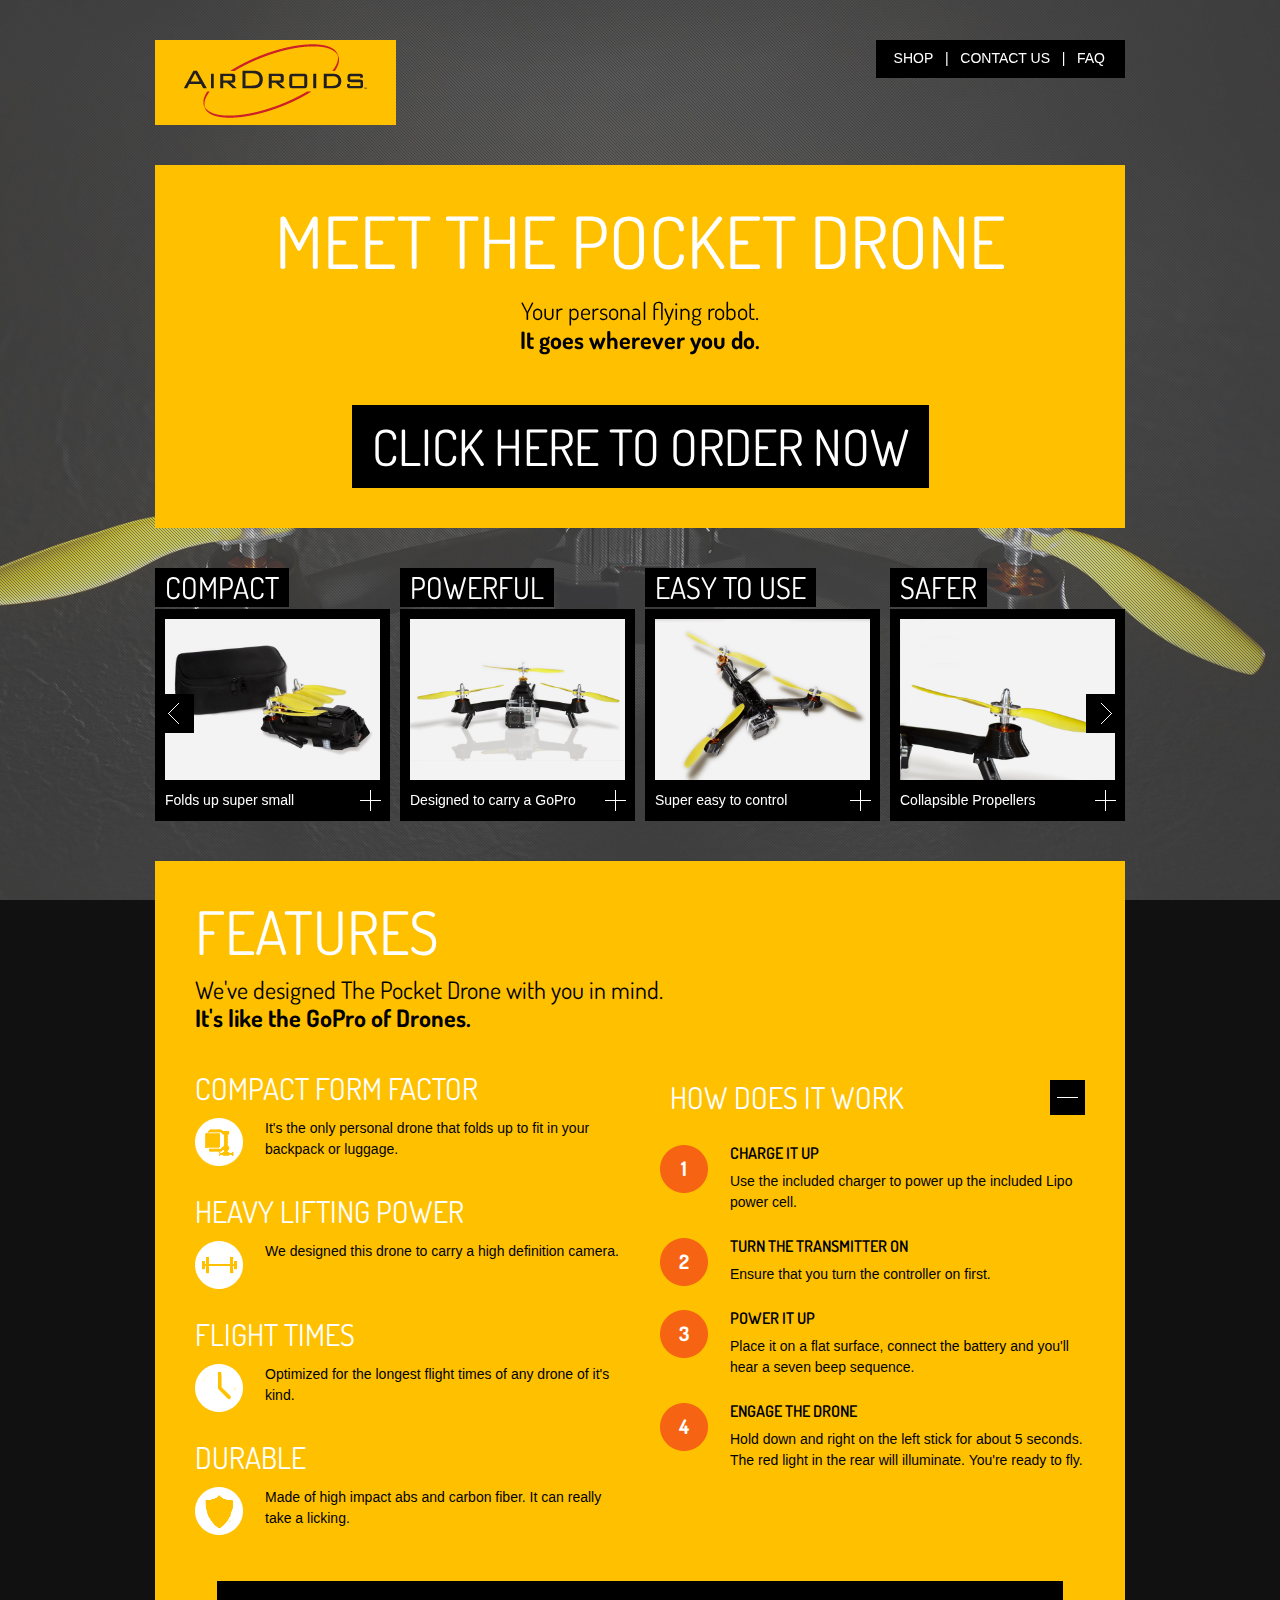
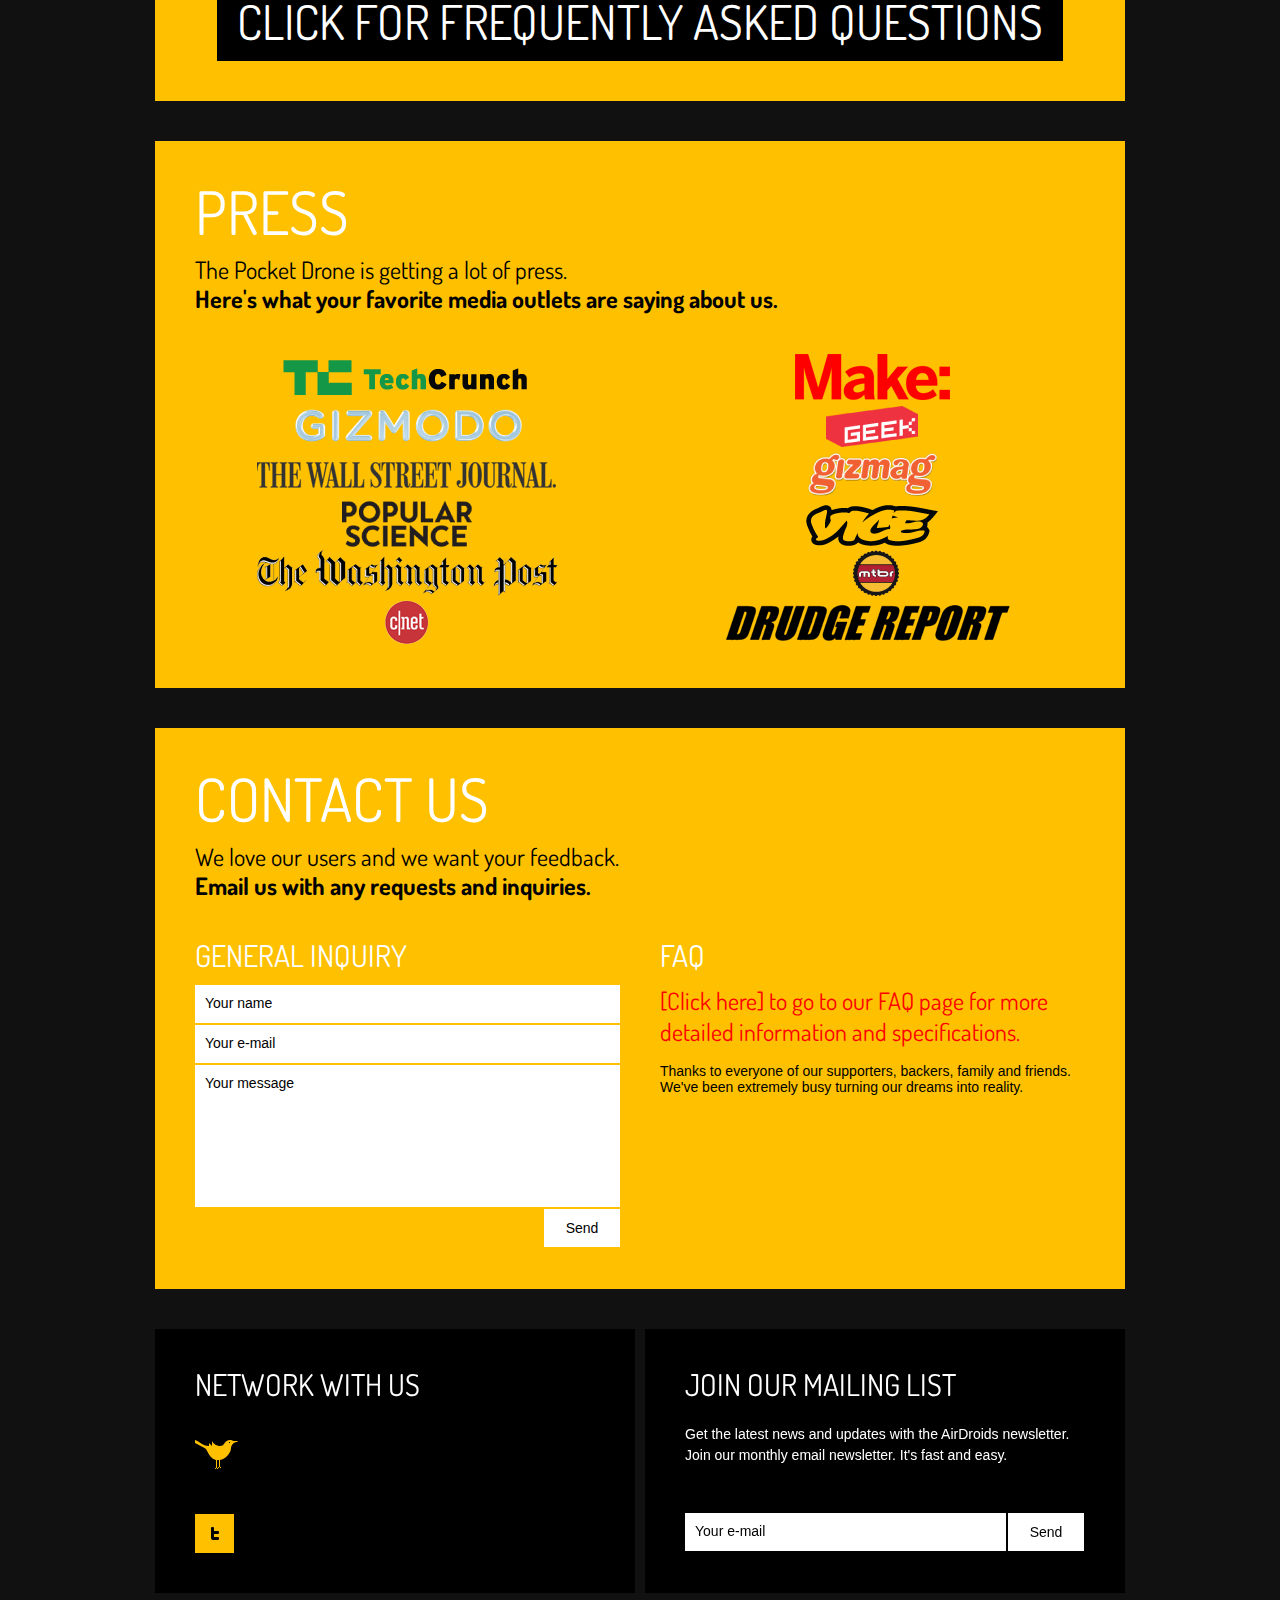
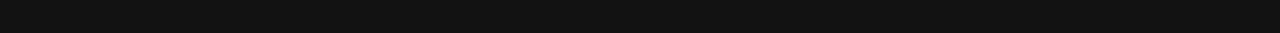
<file: index.html>
<!DOCTYPE html PUBLIC "-//W3C//DTD XHTML 1.1//EN" "http://www.w3.org/TR/xhtml11/DTD/xhtml11.dtd">

<html xmlns="http://www.w3.org/1999/xhtml" xml:lang="en">

	<head>

		<title>AirDroids | Home</title>
		<meta name="description" content="Makers of the world's smallest heavy lift microcopter. Powerful enough to lift a goPro but folds up smaller that a 7in tablet.">
		<meta name="keywords" content="quadcoper, drone, tricopter, the pocket drone, airdroids, thepocketdrone, kickstarter, aerial video">
		<meta name="robots" content="index, follow">
		<meta name="copyright" content="AirDroids, Inc 2014">
		<meta name="language" content="EN">
		<meta http-equiv="content-type" content="text/html; charset=utf-8"/>
		<meta name="viewport" content="width=device-width, initial-scale=1, maximum-scale=1"/>

		<link rel="stylesheet" type="text/css" href="style/jquery.qtip.css"/>
		<link rel="stylesheet" type="text/css" href="style/jquery-ui/jquery-ui.css"/>
		<link rel="stylesheet" type="text/css" href="style/supersized/supersized.css"/>
		<link rel="stylesheet" type="text/css" href="style/fancybox/jquery.fancybox.css"/>
		<link rel="stylesheet" type="text/css" href="style/fancybox/helpers/jquery.fancybox-buttons.css"/>

		<link rel="stylesheet" type="text/css" href="style/base.css"/>
		<link rel="stylesheet" type="text/css" media="screen and (max-width:969px)" href="style/responsive/width-0-969.css"/>
		<link rel="stylesheet" type="text/css" media="screen and (max-width:767px)" href="style/responsive/width-0-767.css"/>
		<link rel="stylesheet" type="text/css" media="screen and (min-width:480px) and (max-width:969px)" href="style/responsive/width-480-969.css"/>
		<link rel="stylesheet" type="text/css" media="screen and (min-width:768px) and (max-width:969px)" href="style/responsive/width-768-969.css"/>
		<link rel="stylesheet" type="text/css" media="screen and (min-width:480px) and (max-width:767px)" href="style/responsive/width-480-767.css"/>
		<link rel="stylesheet" type="text/css" media="screen and (max-width:479px)" href="style/responsive/width-0-479.css"/>

		<link rel="stylesheet" type="text/css" href="https://fonts.googleapis.com/css?family=Voces"/>
		<link rel="stylesheet" type="text/css" href="https://fonts.googleapis.com/css?family=Dosis:400,300,200,500,600,700,800" />

		<script type="text/javascript" src="script/jquery.min.js"></script>

	</head>

	<body>

		<div class="main main-body">

			<!-- Header -->
			<div class="header clear-fix">

				<div class="layout-50p clear-fix">

					<!-- Logo -->
					<div class="layout-50p-left clear-fix">
						<a href="#" class="header-logo"><img src="image/airdroids_logo.png" /></a>
					</div>
					<!-- /Logo -->

					<div class="layout-50p-right">

						<div class="header-phone">
							<a href="http://shop.airdroids.com/" target="new">&nbsp;&nbsp;Shop&nbsp;&nbsp;</a> | <a href="#contact">&nbsp;&nbsp;Contact Us&nbsp;&nbsp;</a> | <a href="faq.html">&nbsp;&nbsp;FAQ</a>
						</div>

					</div>

				</div>

			</div>
			<!-- /Header -->

			<!-- Content -->
			<div class="content clear-fix">

				<ul class="no-list clear-fix section-list">


					<!-- Main -->
					<li class="text-center clear-fix">

						<h1 class="margin-bottom-0">Meet the pocket Drone</h1>
						<!--h1>Simple With Nostalgia</h1 -->

						<p class="subtitle-paragraph margin-top-20 margin-bottom-50 clear-fix">
							Your personal flying robot.
							<span class="bold">It goes wherever you do.</span>
						</p>

						<!--a href="#" class="button-black clear-fix">
							<span class="click-here"></span>
							Take The Tour
						</a -->
						<!-- a href="http://www.kickstarter.com/projects/749707768/the-pocket-drone-your-personal-flying-robot" class="button-black">We Kicked Ass on Kickstarter</a -->
						<a href="http://shop.airdroids.com" class="button-black" target="new">Click Here To Order Now</a>

					</li>
					<!-- /Main -->


					<!-- Gallery -->
					<li class="padding-0 no-background position-relative">

						<div class="main overflow-hidden">

							<!-- Image list -->
							<ul class="no-list image-list image-list-carousel">

								<!-- Image -->
								<li>
									<h3>Compact</h3>
									<div>
										<a href="image/_sample/img1.jpg" class="preloader overlay-image fancybox-image" rel="gallery-1">
											<img src="image/_sample/img1.jpg" alt="" />
											<span></span>
										</a>
										<p>Folds up super small</p>
										<div class="fancybox-subtitle">Goes anywhere you want to go. Fits in your backpack, luggage with room to spare.</div>
									</div>
								</li>
								<!-- /Image -->

								<!-- Image -->
								<li>
									<h3>Powerful</h3>
									<div>
										<a href="image/_sample/img6.jpg" class="preloader overlay-image fancybox-image" rel="gallery-1">
											<img src="image/_sample/img6.jpg" alt="" />
											<span></span>
										</a>
										<p>Designed to carry a GoPro</p>
										<div class="fancybox-subtitle">Able to carry a HD action camera high into the air. Or any payload up to 1/2 pound.</div>
									</div>
								</li>
								<!-- /Image -->

								<!-- Image -->
								<li>
									<h3>Easy to Use</h3>
									<div>
										<a href="image/_sample/img4.jpg" class="preloader overlay-image fancybox-image" rel="gallery-1">
											<img src="image/_sample/img4.jpg" alt="" />
											<span></span>
										</a>
										<p>Super easy to control</p>
										<div class="fancybox-subtitle">Control from a standard RC controller or from an Android tablet.</div>
									</div>
								</li>
								<!-- /Image -->

								<!-- Image -->
								<li>
									<h3>Safer</h3>
									<div>
										<a href="image/_sample/img3.jpg" class="preloader overlay-image fancybox-image" rel="gallery-1">
											<img src="image/_sample/img3.jpg" alt="" />
											<span></span>
										</a>
										<p>Collapsible Propellers</p>
										<div class="fancybox-subtitle">Exclusive propeller design collpases to minimize damage and injury from a prop strike.</div>
									</div>
								</li>
								<!-- /Image -->

								<!-- Image -->
								<li>
									<h3>Autopilot</h3>
									<div>
										<a href="image/_sample/img7.jpg" class="preloader overlay-image fancybox-image" rel="gallery-1">
											<img src="image/_sample/img7.jpg" alt="" />
											<span></span>
										</a>
										<p>Program your flights</p>
										<div class="fancybox-subtitle">Integrated GPS waypoint autopilot, flight planning with Google Maps, and Follow Me mode.</div>
									</div>
								</li>
								<!-- /Image -->

								<!-- Video -->
								<li>
									<h3>Watch it Go!</h3>
									<div>
										<a href="http://youtu.be/0iyz8eTp2u0" class="preloader overlay-video fancybox-video-vimeo">
											<img src="image/_sample/img10.jpg" alt="" />
											<span></span>
										</a>
										<p>Check out the action</p>
										<div class="fancybox-subtitle">See how much we've put into designing the ultimate heavy-lift micrcopter.</div>
									</div>
								</li>
								<!-- /Video -->

							</ul>
							<!-- /Image list -->

							<!-- Navigation -->
							<a href="#" class="image-list-carousel-navigation-prev"></a>
							<a href="#" class="image-list-carousel-navigation-next"></a>
							<!-- /Navigation -->

						</div>

					</li>
					<!-- /Gallery -->


					<!-- Features -->
					<li>

						<h2>Features</h2>

						<p class="subtitle-paragraph">
							We've designed The Pocket Drone with you in mind.
							<span class="bold">It's like the GoPro of Drones.</span>
						</p>

						<div class="layout-50 clear-fix">

							<!-- Left column -->
							<div class="layout-50-left clear-fix">

								<!-- Features list -->
								<ul class="no-list list-2 clear-fix">

									<!-- Item -->
									<li>
										<h3>Compact Form Factor</h3>
										<p class="icon-1 icon-1-1">
											It's the only personal drone that folds up to fit in your backpack or luggage.
										</p>
									</li>
									<!-- /Item -->

									<!-- Item -->
									<li>
										<h3>Heavy lifting power</h3>
										<p class="icon-1 icon-1-2">
											We designed this drone to carry a high definition camera.
										</p>
									</li>
									<!-- /Item -->

									<!-- Item -->
									<li>
										<h3>Flight Times</h3>
										<p class="icon-1 icon-1-3">
											Optimized for the longest flight times of any drone of it's kind.
										</p>
									</li>
									<!-- /Item -->

									<!-- Item -->
									<li>
										<h3>Durable</h3>
										<p class="icon-1 icon-1-4">
											Made of high impact abs and carbon fiber. It can really take a licking.
										</p>
									</li>
									<!-- /Item -->

								</ul>
								<!-- /Features list -->

							</div>
							<!-- /Left column -->

							<!-- Right column -->
							<div class="layout-50-right">

								<!-- Accordion -->
								<div class="nostalgia-accordion clear-fix">

									<h3><a href="#">How does it work</a></h3>
									<div>

										<div>

											<ul class="no-list list-1 clear-fix">

												<li>
													<span>1</span>
													<h5>Charge it up</h5>
													<p>Use the included charger to power up the included Lipo power cell.</p>
												</li>
												<li>
													<span>2</span>
													<h5>Turn the transmitter on</h5>
													<p>Ensure that you turn the controller on first.</p>
												</li>
												<li>
													<span>3</span>
													<h5>Power it up</h5>
													<p>Place it on a flat surface, connect the battery and you'll hear a seven beep sequence.</p>
												</li>
												<li>
													<span>4</span>
													<h5>Engage the drone</h5>
													<p>Hold down and right on the left stick for about 5 seconds. The red light in the rear will illuminate. You're ready to fly.</p>
												</li>

											</ul>

										</div>

									</div>

									<!-- h3><a href="#">App version</a></h3>
									<div>

										<div>

											<ul class="no-list list-1 clear-fix">

												<li>
													<span class="icon-apple"></span>
													<h5>Apple OS4</h5>
													<p>Aliquam malesuada arcu eu tortor consequat rhoncuse. Maecenas faucibus sagittis turpis. Praesent scelerisque.</p>
												</li>
												<li>
													<span class="icon-apple"></span>
													<h5>Apple OS5</h5>
													<p>Proin pretium, lectus sit amet lacinia convallis, elit nunc vehicula eros, quis faucibus risus elit non justo. Donec.</p>
												</li>
												<li>
													<span class="icon-android"></span>
													<h5>Android 2.3.5</h5>
													<p>Aenean eu orci arcu, sed cursus orci. Cum sociis natoq penatibus et magnis dis parturient montes, nascetur mu.</p>
												</li>
												<li>
													<span class="icon-android"></span>
													<h5>Android 4.0.5</h5>
													<p>Cras tristique, nisl a placerat dignissim, nibh quam conv metus, sed placerat velit felis quis lacus. In hac dictumst.</p>
												</li>

											</ul>

										</div>

									</div>

									<h3><a href="#">Vimeo preview</a></h3>
									<div>

										<div>

											<a href="http://player.vimeo.com/video/10470386" class="preloader overlay-video fancybox-video-vimeo video-preview">
												<img src="image/_sample/img1.jpg" alt="" />
												<span></span>
											</a>

										</div>

									</div>

									<h3><a href="#">Youtube preview</a></h3>
									<div>

										<div>

											<a href="http://www.youtube.com/embed/0iyz8eTp2u0" class="preloader overlay-video fancybox-video-youtube video-preview">
												<img src="image/_sample/img3.jpg" alt="" />
												<span></span>
											</a>

										</div>

									</div -->

								</div>
								<!-- /Accordion -->

							</div>
							<!-- /Right column -->

						</div>
						<!-- div style="text-align:center;">
							<a href="http://www.kickstarter.com/projects/749707768/the-pocket-drone-your-personal-flying-robot" class="button-black">Click Here To Buy Now</a>
						</div -->
						<br />
						<div style="text-align:center;">
							<a href="faq.html" class="button-black" style="font-size:48px;">Click for Frequently Asked Questions</a>
						</div>

					</li>
					<!-- /Features -->


					
					
					<!-- Press -->
					<li>

						<h2>Press</h2>

						<p class="subtitle-paragraph">
							The Pocket Drone is getting a lot of press.
							<span class="bold">Here's what your favorite media outlets are saying about us.</span>
						</p>

						<div class="clear-fix layout-50">

							<!-- Left column -->
							<div class="layout-50-left">

								<a href="http://techcrunch.com/2014/01/08/airdroids-wants-to-democratize-the-skies-with-its-pint-sized-pocket-drone/" target="new"><img src="image/press_logos/tc.png" style="width:100%;"></a>
								
								<a href="http://gizmodo.com/a-cheap-folding-drone-thats-strong-enough-to-carry-a-g-1501819576" target="new"><img src="image/press_logos/gizmodo.png" style="width:100%;"></a>
								
								<a href="http://online.wsj.com/news/articles/SB10001424052702304887104579306780813680134" target="new"><img src="image/press_logos/wsj2.png" style="width:100%;"></a>
								
								<a href="http://www.popsci.com/article/technology/collapsible-camera-toting-drone-surely-couldnt-spy-people" target="new"><img src="image/press_logos/popsci.png" style="width:100%;"></a>
								
								<a href="http://www.washingtonpost.com/blogs/local/wp/2014/01/21/d-c-area-drone-startup-introduces-the-pocket-drone/" target="new"><img src="image/press_logos/washington_post.png" style="width:100%;"></a>
								
								<a href="http://news.cnet.com/8301-17938_105-57617337-1/pocket-drone-collapsible-camera-toting-copter-costs-$495/" target="new"><img src="image/press_logos/cnet.png" style="width:100%;"></a>

							</div>
							<!-- /Left column -->

							<!-- Right column -->
							<div class="layout-50-right">

								<a href="http://makezine.com/2014/01/21/is-that-a-drone-in-your-pocket/" target="new"><img src="image/press_logos/make_mag.png" style="width:100%;"></a>
								
								<a href="http://www.geek.com/news/tricopter-drone-carries-a-camera-follows-you-by-tracking-your-smartphone-1581918/" target="new"><img src="image/press_logos/geek2.png" style="width:100%;"></a>

								<a href="http://www.gizmag.com/pocket-drone-folding-tricopter/30457/" target="new"><img src="image/press_logos/gizmag.png" style="width:100%;"></a>
								
								<a href="http://motherboard.vice.com/blog/a-brief-history-of-pre-drone-vintage-aerial-photography" target="new"><img src="image/press_logos/vice.png" style="width:100%;"></a>
								
								<a href="http://reviews.mtbr.com/pint-sized-pocket-drone-captures-your-mtb-radness-with-gps-tracking-video-copter" target="new"><img src="image/press_logos/mtbr2.png" style="width:100%;"></a>
								
								<a href="http://www.drudgereportarchives.net/Article.php?ID=465081&" target="new"><img src="image/press_logos/drudge.png" style="width:100%;"></a>
								
							</div>
							<!-- /Right column -->

						</div>

					</li>
					<!-- /Press -->
					
					
					
					
					
					<!-- Testimonials -->
					<!-- li>

						<h2>Testimonials</h2>

						<p class="subtitle-paragraph">
							Here's what people are saying about The Pocket Drone.
							<span class="bold">Fan mail and consumer feedback about our newest product.</span>
						</p>

						<ul class="no-list clear-fix testimonial-list layout-50" -->

							<!-- Item -->
							<!-- li class="layout-50-left">
								<p>I was surprised at how quickly I was able to get going.</p>
								<div>
									<span class="bold testimonial-list-arrow">Easy!</span>
									<span class="testimonial-list-author">
										<span class="bold">Scott Huntsman</span>, Architect
									</span>
								</div>
							</li -->
							<!-- /Item -->

							<!-- Item -->
							<!-- li class="layout-50-right">
								<p>You really can take The Pocket Drone almost anywhere.</p>
								<div>
									<span class="bold testimonial-list-arrow">Pow!</span>
									<span class="testimonial-list-author">
										<span class="bold">Joe Gerbino</span>, Marketer
									</span>
								</div>
							</li -->
							<!-- /Item -->

							<!-- Item -->
							<!-- li class="layout-50-left">
								<p>Ut luctus tortor nulla, sed commodo lorem. Donec lacus eros, lobortis ac faucibus et, cursus sed tortor. Nunc at lacus id diam.</p>
								<div>
									<span class="bold testimonial-list-arrow">Superb!</span>
									<span class="testimonial-list-author">
										<span class="bold">Mark Green</span>, Smooth Communications
									</span>
								</div>
							</li -->
							<!-- /Item -->

							<!-- Item -->
							<!-- li class="layout-50-right">
								<p>Suspendisse egestas dui non lorem interdum cursus. Ut justo condimentum ligula sed eros consectetur rhoncus sed nec eros.</p>
								<div>
									<span class="bold testimonial-list-arrow">Superb!</span>
									<span class="testimonial-list-author">
										<span class="bold">Ursula White</span>, Suites &amp; Communication Ltd.
									</span>
								</div>
							</li -->
							<!-- /Item -->

						<!-- /ul>

					</li -->
					<!-- /Testimonials -->


					<!-- Contact -->
					
					<li>
					    <a name="contact" />
						<h2>Contact Us</h2>

						<p class="subtitle-paragraph" style="color:black;">
							We love our users and we want your feedback.
							<span class="bold">Email us with any requests and inquiries.</span>
						</p>

						<div class="clear-fix layout-100">

							<!-- Left column -->
							<!-- div class="layout-50-left">

								<h3>On The Map</h3>

								<div class="contact-details-wrapper">

									<div id="map"></div>

									<div class="contact-details">

										<a href="#" id="contact-details-button"></a>

										<div class="clear-fix layout-50p">

											<div class="layout-50p-left">

												AirDroids<br/>
												4066 Moratalla Terrace<br/>
												San Diego, CA 92130 USA

											</div>

											<div class="layout-50p-right">

												<ul class="no-list" -->
													<!-- li class="icon-2 icon-2-1">T: 858 523 8280</li -->
													<!-- li class="icon-2 icon-2-2">F: 877 123 0224</li -->
													<!-- li class="icon-2 icon-2-3">E: croth at @airdroids.com</li -->
												<!-- /ul>

											</div>

										</div>

									</div -->
									<!-- /Contact details -->

								<!-- /div -->

							<!-- /div -->
							<!-- /Left column -->

							<!-- Right column -->

							<div class="layout-50-left">

								<h3>General Inquiry</h3>

								<!-- Contact form -->
								<form name="contact-form" id="contact-form" action="" method="post" class="clear-fix">

									<div class="clear-fix">

										<ul class="no-list form-line">

											<li class="clear-fix block">
												<label for="contact-form-name">Your name</label>
												<input type="text" name="contact-form-name" id="contact-form-name" value=""/>
											</li>
											<li class="clear-fix block">
												<label for="contact-form-mail">Your e-mail</label>
												<input type="text" name="contact-form-mail" id="contact-form-mail" value=""/>
											</li>
											<li class="clear-fix block">
												<label for="contact-form-message">Your message</label>
												<textarea name="contact-form-message" id="contact-form-message" rows="1" cols="1"></textarea>
											</li>
											<li class="clear-fix block">
												<input type="submit" id="contact-form-send" name="contact-form-send" class="button" value="Send"/>
											</li>

										</ul>

									</div>

								</form>
								<!-- /Contact form -->

							</div>
							<!-- /Right column -->

						
						
						
							<div class="layout-50-right">

									<h3><a href="faq.html">FAQ</a></h3>

									<div class="clear-fix">
									<a href="faq.html" style="color:#f00;font-family: 'Dosis';font-size:24px;">[Click here] to go to our FAQ page for more detailed information and specifications.</a><br/><br/>
									
									Thanks to everyone of our supporters, backers, family and friends. We've been extremely busy turning our dreams into reality.<br/><br/>
									</div>
								<!-- /Right column -->

							</div>
							</div>

					</li>
					<!-- Contact -->

				</ul>

			</div>
			<!-- /Content -->


			<!-- Footer -->
			<div class="footer layout-50 clear-fix">

				<!-- Left column -->
				<div class="layout-50-left">

					<h3>Network With Us</h3>

					<!-- Latest tweets -->
					<div id="latest-tweets"></div>
					<!-- /Latest tweets -->

					<!-- Social icons list -->
					<ul class="no-list social-list clear-fix">
						<li><a href="http://www.twitter.com/airdroids" class="social-list-twitter"></a></li>
						<!-- li><a href="#" class="social-list-facebook"></a></li>
						<li><a href="#" class="social-list-googleplus"></a></li -->
					</ul>
					<!-- /Social icons list -->

				</div>
				<!-- /Left column -->

				<!-- Right column -->
				<div class="layout-50-right">

					<h3>Join Our Mailing List</h3>

					<p>
						Get the latest news and updates with the AirDroids newsletter.<br/>
						Join our monthly email newsletter. It's fast and easy.
					</p>

					<!-- Newsletter form -->
					<form name="newsletter-form" id="newsletter-form" action="" method="post" class="clear-fix">

						<div class="clear-fix">

							<ul class="no-list form-line">

								<li class="clear-fix block">
									<label for="newsletter-form-mail">Your e-mail</label>
									<input type="text" name="newsletter-form-mail" id="newsletter-form-mail" value=""/>
									<input type="submit" id="newsletter-form-send" name="newsletter-form-send" class="button" value="Send"/>
								</li>

							</ul>

						</div>

					</form>
					<!-- /Newsletter form -->

				</div>
				<!-- /Right column -->

			</div>
			<!-- /Footer -->

		</div>

		<!-- Background overlay -->
		<div id="background-overlay"></div>
		<!-- /Background overlay -->

		<script type="text/javascript" src="script/linkify.js"></script>
		<script type="text/javascript" src="script/jquery-ui.min.js"></script>
		<script type="text/javascript" src="script/jquery.easing.js"></script>
		<script type="text/javascript" src="script/jquery.blockUI.js"></script>
		<script type="text/javascript" src="script/jquery.qtip.min.js"></script>
		<script type="text/javascript" src="script/jquery.scrollTo.min.js"></script>
		<script type="text/javascript" src="script/jquery.supersized.min.js"></script>
		<script type="text/javascript" src="script/jquery.elastic.source.js"></script>
		<script type="text/javascript" src="script/jquery.infieldlabel.min.js"></script>
		<script type="text/javascript" src="script/jquery.carouFredSel.packed.js"></script>

		<script type="text/javascript" src="script/jquery.fancybox.js"></script>
		<script type="text/javascript" src="script/jquery.fancybox-media.js"></script>
		<script type="text/javascript" src="script/jquery.fancybox-buttons.js"></script>

        <script type="text/javascript" src="https://maps.google.com/maps/api/js?sensor=false"></script>

		<script type="text/javascript" src="script/script.js"></script>
		<script type="text/javascript" src="script/main.js"></script>

        <script type="text/javascript" src="plugin/contact-form/contact-form.js"></script>
		<script type="text/javascript" src="plugin/newsletter-form/newsletter-form.js"></script>

		<script>
		  (function(i,s,o,g,r,a,m){i['GoogleAnalyticsObject']=r;i[r]=i[r]||function(){
		  (i[r].q=i[r].q||[]).push(arguments)},i[r].l=1*new Date();a=s.createElement(o),
		  m=s.getElementsByTagName(o)[0];a.async=1;a.src=g;m.parentNode.insertBefore(a,m)
		  })(window,document,'script','//www.google-analytics.com/analytics.js','ga');

		  ga('create', 'UA-46940513-1', 'airdroids.com');
		  ga('send', 'pageview');

		</script>

	</body>

</html>
</file>
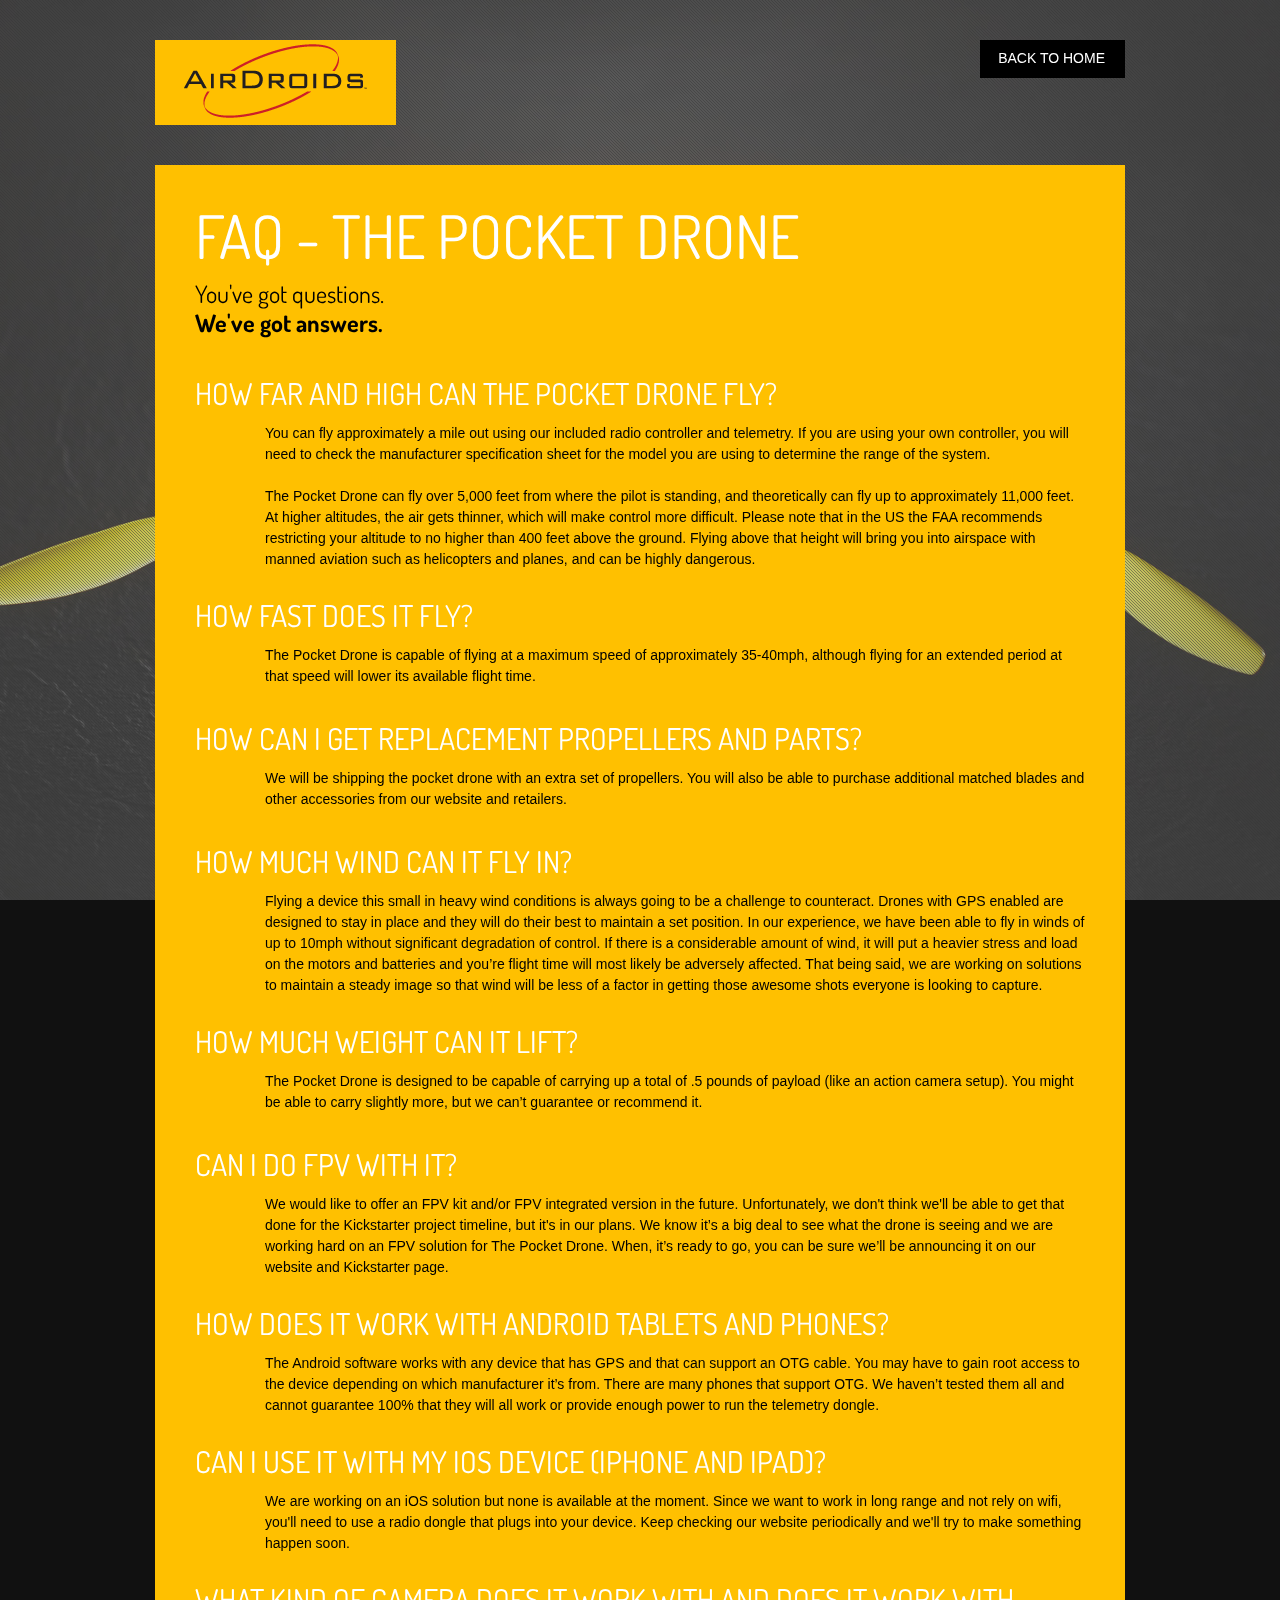
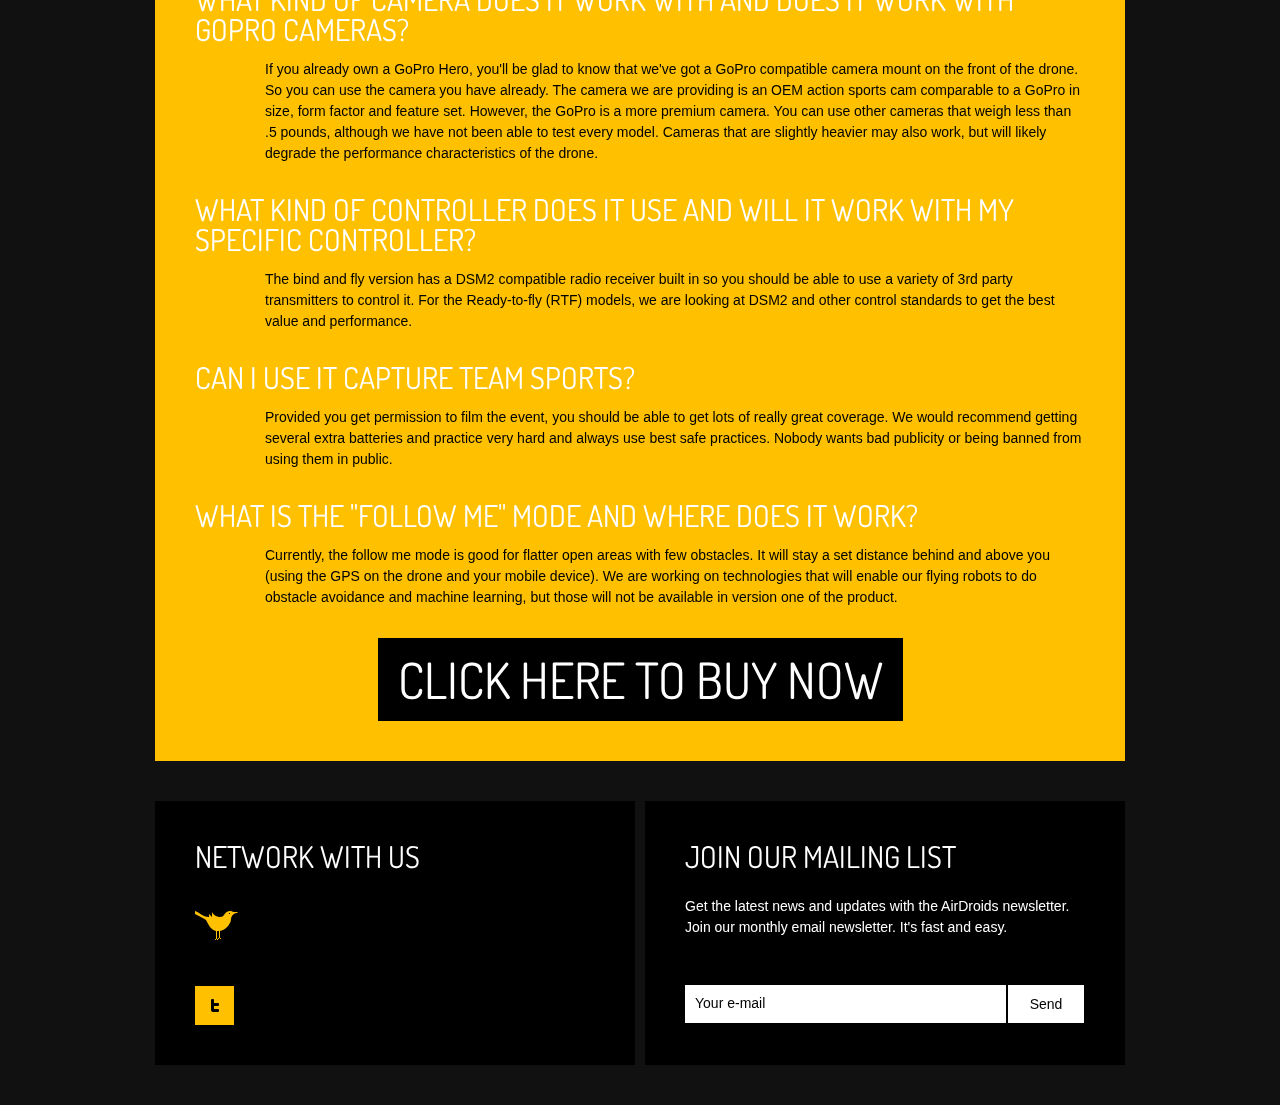
<file: faq.html>
<!DOCTYPE html PUBLIC "-//W3C//DTD XHTML 1.1//EN" "http://www.w3.org/TR/xhtml11/DTD/xhtml11.dtd">

<html xmlns="http://www.w3.org/1999/xhtml" xml:lang="en">

	<head>

		<title>AirDroids | FAQ</title>
		<meta name="description" content="Makers of the world's smallest heavy lift microcopter. Powerful enough to lift a goPro but folds up smaller that a 7in tablet.">
		<meta name="keywords" content="quadcoper, drone, tricopter, the pocket drone, airdroids, thepocketdrone, kickstarter, aerial video">
		<meta name="robots" content="index, follow">
		<meta name="copyright" content="AirDroids, Inc 2014">
		<meta name="language" content="EN">
		<meta http-equiv="content-type" content="text/html; charset=utf-8"/>
		<meta name="viewport" content="width=device-width, initial-scale=1, maximum-scale=1"/>

		<link rel="stylesheet" type="text/css" href="style/jquery.qtip.css"/>
		<link rel="stylesheet" type="text/css" href="style/jquery-ui/jquery-ui.css"/>
		<link rel="stylesheet" type="text/css" href="style/supersized/supersized.css"/>
		<link rel="stylesheet" type="text/css" href="style/fancybox/jquery.fancybox.css"/>
		<link rel="stylesheet" type="text/css" href="style/fancybox/helpers/jquery.fancybox-buttons.css"/>

		<link rel="stylesheet" type="text/css" href="style/base.css"/>
		<link rel="stylesheet" type="text/css" media="screen and (max-width:969px)" href="style/responsive/width-0-969.css"/>
		<link rel="stylesheet" type="text/css" media="screen and (max-width:767px)" href="style/responsive/width-0-767.css"/>
		<link rel="stylesheet" type="text/css" media="screen and (min-width:480px) and (max-width:969px)" href="style/responsive/width-480-969.css"/>
		<link rel="stylesheet" type="text/css" media="screen and (min-width:768px) and (max-width:969px)" href="style/responsive/width-768-969.css"/>
		<link rel="stylesheet" type="text/css" media="screen and (min-width:480px) and (max-width:767px)" href="style/responsive/width-480-767.css"/>
		<link rel="stylesheet" type="text/css" media="screen and (max-width:479px)" href="style/responsive/width-0-479.css"/>

		<link rel="stylesheet" type="text/css" href="https://fonts.googleapis.com/css?family=Voces"/>
		<link rel="stylesheet" type="text/css" href="https://fonts.googleapis.com/css?family=Dosis:400,300,200,500,600,700,800" />

		<script type="text/javascript" src="script/jquery.min.js"></script>

	</head>

	<body>

		<div class="main main-body">

			<!-- Header -->
			<div class="header clear-fix">

				<div class="layout-50p clear-fix">

					<!-- Logo -->
					<div class="layout-50p-left clear-fix">
						<a href="/" class="header-logo"><img src="image/airdroids_logo.png" /></a>
					</div>
					<!-- /Logo -->

					<div class="layout-50p-right">

						<div class="header-phone">
							<a href="/">&nbsp;&nbsp;Back to Home</a>
						</div>

					</div>

				</div>

			</div>
			<!-- /Header -->

			<!-- Content -->
			<div class="content clear-fix">

				<ul class="no-list clear-fix section-list">


					<!-- FAQ -->
					<li>

						<h2>FAQ - The Pocket Drone</h2>

						<p class="subtitle-paragraph">
							You've got questions.
							<span class="bold">We've got answers.</span>
						</p>

						<div class="layout-100 clear-fix">

							<!-- Left column -->
							<div class="layout-100-left clear-fix">

								<!-- Features list -->
								<ul class="no-list list-2 clear-fix">

									<!-- Item -->
									<li>
										<h3>How far and high can the Pocket Drone fly?</h3>
										<p class="icon-1 icon-1-11">
											You can fly approximately a mile out using our included radio controller and telemetry. If you are using your own controller, you will need to check the manufacturer specification sheet for the model you are using to determine the range of the system.<br /><br />
											
											The Pocket Drone can fly over 5,000 feet from where the pilot is standing, and theoretically can fly up to approximately 11,000 feet. At higher altitudes, the air gets thinner, which will make control more difficult. Please note that in the US the FAA recommends restricting your altitude to no higher than 400 feet above the ground. Flying above that height will bring you into airspace with manned aviation such as helicopters and planes, and can be highly dangerous.
										</p>
									</li>
									<!-- /Item -->

									<!-- Item -->
									<li>
										<h3>How fast does it fly?</h3>
										<p class="icon-1 icon-1-11">
											The Pocket Drone is capable of flying at a maximum speed of approximately 35-40mph, although flying for an extended period at that speed will lower its available flight time.
										</p>
									</li>
									<!-- /Item -->

									<!-- Item -->
									<li>
										<h3>How can I get replacement propellers and parts?</h3>
										<p class="icon-1 icon-1-11">
											We will be shipping the pocket drone with an extra set of propellers. You will also be able to purchase additional matched blades and other accessories from our website and retailers.
										</p>
									</li>
									<!-- /Item -->
									
									<!-- Item -->
									<li>
										<h3>How much wind can it fly in?</h3>
										<p class="icon-1 icon-1-11">
											Flying a device this small in heavy wind conditions is always going to be a challenge to counteract. Drones with GPS enabled are designed to stay in place and they will do their best to maintain a set position. In our experience, we have been able to fly in winds of up to 10mph without significant degradation of control. If there is a considerable amount of wind, it will put a heavier stress and load on the motors and batteries and you’re flight time will most likely be adversely affected. That being said, we are working on solutions to maintain a steady image so that wind will be less of a factor in getting those awesome shots everyone is looking to capture.
										</p>
									</li>
									<!-- /Item -->
									
									<!-- Item -->
									<li>
										<h3>How much weight can it lift?</h3>
										<p class="icon-1 icon-1-11">
											The Pocket Drone is designed to be capable of carrying up a total of .5 pounds of payload (like an action camera setup). You might be able to carry slightly more, but we can’t guarantee or recommend it.
										</p>
									</li>
									<!-- /Item -->
									
									<!-- Item -->
									<li>
										<h3>Can I do FPV with it?</h3>
										<p class="icon-1 icon-1-11">
											We would like to offer an FPV kit and/or FPV integrated version in the future. Unfortunately, we don't think we'll be able to get that done for the Kickstarter project timeline, but it's in our plans. We know it’s a big deal to see what the drone is seeing and we are working hard on an FPV solution for The Pocket Drone. When, it’s ready to go, you can be sure we’ll be announcing it on our website and Kickstarter page.
										</p>
									</li>
									<!-- /Item -->
									
									<!-- Item -->
									<li>
										<h3>How does it work with Android tablets and phones?</h3>
										<p class="icon-1 icon-1-11">
											The Android software works with any device that has GPS and that can support an OTG cable. You may have to gain root access to the device depending on which manufacturer it’s from. There are many phones that support OTG. We haven’t tested them all and cannot guarantee 100% that they will all work or provide enough power to run the telemetry dongle.
										</p>
									</li>
									<!-- /Item -->
									
									<!-- Item -->
									<li>
										<h3>Can I use it with my iOS device (iphone and iPad)?</h3>
										<p class="icon-1 icon-1-11">
											We are working on an iOS solution but none is available at the moment. Since we want to work in long range and not rely on wifi, you'll need to use a radio dongle that plugs into your device. Keep checking our website periodically and we'll try to make something happen soon.
										</p>
									</li>
									<!-- /Item -->
									
									<!-- Item -->
									<li>
										<h3>What kind of camera does it work with and does it work with GoPro cameras?</h3>
										<p class="icon-1 icon-1-11">
											If you already own a GoPro Hero, you'll be glad to know that we've got a GoPro compatible camera mount on the front of the drone. So you can use the camera you have already. The camera we are providing is an OEM action sports cam comparable to a GoPro in size, form factor and feature set. However, the GoPro is a more premium camera. You can use other cameras that weigh less than .5 pounds, although we have not been able to test every model. Cameras that are slightly heavier may also work, but will likely degrade the performance characteristics of the drone.
										</p>
									</li>
									<!-- /Item -->
									
									<!-- Item -->
									<li>
										<h3>What kind of controller does it use and will it work with my specific controller?</h3>
										<p class="icon-1 icon-1-11">
											The bind and fly version has a DSM2 compatible radio receiver built in so you should be able to use a variety of 3rd party transmitters to control it. For the Ready-to-fly (RTF) models, we are looking at DSM2 and other control standards to get the best value and performance.
										</p>
									</li>
									<!-- /Item -->
									
									<!-- Item -->
									<li>
										<h3>Can I use it capture team sports?</h3>
										<p class="icon-1 icon-1-11">
											Provided you get permission to film the event, you should be able to get lots of really great coverage. We would recommend getting several extra batteries and practice very hard and always use best safe practices. Nobody wants bad publicity or being banned from using them in public.
										</p>
									</li>
									<!-- /Item -->
								
									<!-- Item -->
									<li>
										<h3>What is the "Follow Me" mode and where does it work?</h3>
										<p class="icon-1 icon-1-11">
											Currently, the follow me mode is good for flatter open areas with few obstacles. It will stay a set distance behind and above you (using the GPS on the drone and your mobile device). We are working on technologies that will enable our flying robots to do obstacle avoidance and machine learning, but those will not be available in version one of the product.
										</p>
									</li>
									<!-- /Item -->
									
									

								</ul>
								<!-- /Features list -->

							</div>
							<!-- /Left column -->


						</div>
						<div style="text-align:center;">
							<a href="http://www.kickstarter.com/projects/749707768/the-pocket-drone-your-personal-flying-robot" class="button-black">Click Here To Buy Now</a>
						</div>

					</li>
					<!-- /FAQ -->


					
			

				</ul>

			</div>
			<!-- /Content -->


			<!-- Footer -->
			<div class="footer layout-50 clear-fix">

				<!-- Left column -->
				<div class="layout-50-left">

					<h3>Network With Us</h3>

					<!-- Latest tweets -->
					<div id="latest-tweets"></div>
					<!-- /Latest tweets -->

					<!-- Social icons list -->
					<ul class="no-list social-list clear-fix">
						<li><a href="http://www.twitter.com/airdroids" class="social-list-twitter"></a></li>
						<!-- li><a href="#" class="social-list-facebook"></a></li>
						<li><a href="#" class="social-list-googleplus"></a></li -->
					</ul>
					<!-- /Social icons list -->

				</div>
				<!-- /Left column -->

				<!-- Right column -->
				<div class="layout-50-right">

					<h3>Join Our Mailing List</h3>

					<p>
						Get the latest news and updates with the AirDroids newsletter.<br/>
						Join our monthly email newsletter. It's fast and easy.
					</p>

					<!-- Newsletter form -->
					<form name="newsletter-form" id="newsletter-form" action="" method="post" class="clear-fix">

						<div class="clear-fix">

							<ul class="no-list form-line">

								<li class="clear-fix block">
									<label for="newsletter-form-mail">Your e-mail</label>
									<input type="text" name="newsletter-form-mail" id="newsletter-form-mail" value=""/>
									<input type="submit" id="newsletter-form-send" name="newsletter-form-send" class="button" value="Send"/>
								</li>

							</ul>

						</div>

					</form>
					<!-- /Newsletter form -->

				</div>
				<!-- /Right column -->

			</div>
			<!-- /Footer -->

		</div>

		<!-- Background overlay -->
		<div id="background-overlay"></div>
		<!-- /Background overlay -->

		<script type="text/javascript" src="script/linkify.js"></script>
		<script type="text/javascript" src="script/jquery-ui.min.js"></script>
		<script type="text/javascript" src="script/jquery.easing.js"></script>
		<script type="text/javascript" src="script/jquery.blockUI.js"></script>
		<script type="text/javascript" src="script/jquery.qtip.min.js"></script>
		<script type="text/javascript" src="script/jquery.scrollTo.min.js"></script>
		<script type="text/javascript" src="script/jquery.supersized.min.js"></script>
		<script type="text/javascript" src="script/jquery.elastic.source.js"></script>
		<script type="text/javascript" src="script/jquery.infieldlabel.min.js"></script>
		<script type="text/javascript" src="script/jquery.carouFredSel.packed.js"></script>

		<script type="text/javascript" src="script/jquery.fancybox.js"></script>
		<script type="text/javascript" src="script/jquery.fancybox-media.js"></script>
		<script type="text/javascript" src="script/jquery.fancybox-buttons.js"></script>

        <script type="text/javascript" src="https://maps.google.com/maps/api/js?sensor=false"></script>

		<script type="text/javascript" src="script/script.js"></script>
		<script type="text/javascript" src="script/main.js"></script>

        <script type="text/javascript" src="plugin/contact-form/contact-form.js"></script>
		<script type="text/javascript" src="plugin/newsletter-form/newsletter-form.js"></script>

		<script>
		  (function(i,s,o,g,r,a,m){i['GoogleAnalyticsObject']=r;i[r]=i[r]||function(){
		  (i[r].q=i[r].q||[]).push(arguments)},i[r].l=1*new Date();a=s.createElement(o),
		  m=s.getElementsByTagName(o)[0];a.async=1;a.src=g;m.parentNode.insertBefore(a,m)
		  })(window,document,'script','//www.google-analytics.com/analytics.js','ga');

		  ga('create', 'UA-46940513-1', 'airdroids.com');
		  ga('send', 'pageview');

		</script>

	</body>

</html>
</file>
<file: style/responsive/width-0-969.css>
/******************************************************************************/
/*	Layouts																	  */
/******************************************************************************/

	/**************************************************************************/
	/*	Layout 50x50														  */
	/*	Layout 50x50 (in percentage)										  */
	/**************************************************************************/
	
	.layout-50-left,
	.layout-50-right,
	.layout-50p-left,
	.layout-50p-right
	{ 
		width:100%;
		clear:both;
		float:none; 
	}
	
	.layout-50-left,
	.layout-50p-left
	{
		margin-bottom:30px;
	}
	
/******************************************************************************/
/*	List						                                              */
/******************************************************************************/

		/**********************************************************************/
		/*	List / List 2                                                     */
		/**********************************************************************/

		ul.list-2
		{
			margin-bottom:50px;
		}
	
/******************************************************************************/
/*  Form																	  */
/******************************************************************************/
	
		ul.form-line li textarea
		{
			height:100px;
		}
		
/******************************************************************************/
/*  Newsletter form															  */
/******************************************************************************/
		
#newsletter-form 
{
	margin-top:20px;
}

/******************************************************************************/
/*  Paragraph																  */
/******************************************************************************/

p.subtitle-paragraph,
p.subtitle-paragraph span.bold
{
	font-size:20px;
}
		
/******************************************************************************/
/*  Goole Maps																  */
/******************************************************************************/

	.map-wrapper #map
	{
		height:160px;
	}
		
/******************************************************************************/
/*  Contact details box														  */
/******************************************************************************/

	div.contact-details .layout-50p-left
	{
		margin-bottom:20px;
	}
</file>
<file: style/responsive/width-0-767.css>
/******************************************************************************/
/*  Buttons																	  */
/******************************************************************************/

a.button-black
{
	font-size:20px;
	margin-top:20px;
}

/******************************************************************************/
/*  Form																	  */
/******************************************************************************/

	ul.form-line li.form-line-half-left,
	ul.form-line li.form-line-half-right
	{
		clear:both;
		float:left;
	}

/******************************************************************************/
/*  Testimonials list														  */
/******************************************************************************/

			ul.testimonial-list li div span.testimonial-list-author
			{
				top:-5px;
				clear:both;
				display:block;
				font-size:12px;
				position:relative;
			}
			
/******************************************************************************/
/*  Click here																  */
/******************************************************************************/
				
.click-here
{
	top:-55px;
	left:35px;
	width:70px;
	height:50px;
	background-image:url('../../image/click_here_arrow_small.png');
}
			
/******************************************************************************/
/*  Main																	  */
/******************************************************************************/
			
	/**************************************************************************/
	/*  Main / Header														  */
	/**************************************************************************/

	div.header div.header-phone
	{
		float:left;
	}
	
/******************************************************************************/
/*  Latest tweets															  */
/******************************************************************************/

#latest-tweets
{
	height:160px;
}
</file>
<file: style/responsive/width-480-969.css>
/******************************************************************************/
/*  Contact details box														  */
/******************************************************************************/

div.contact-details
{
	
}

	div.contact-details .layout-50p-left,
	div.contact-details .layout-50p-right
	{
		width:48%;
		margin:0px;
		clear:none;
	}

	div.contact-details .layout-50p-left
	{
		float:left;
		clear:both;
	}
	
	div.contact-details .layout-50p-right
	{
		float:right;
	}
</file>
<file: style/responsive/width-768-969.css>
/******************************************************************************/
/*	Headers																	  */
/******************************************************************************/

h1,h1 a { font-size:64px; }
h2,h2 a	{ font-size:54px; }

/******************************************************************************/
/*  Form																	  */
/******************************************************************************/

		ul.form-line li input,
		ul.form-line li textarea
		{
			width:648px;
		}
		
/******************************************************************************/
/*  Newsletter form															  */
/******************************************************************************/

		#newsletter-form ul.form-line li input[type="text"]
		{
			width:569px;
		}
		
/******************************************************************************/
/*  Image list																  */
/******************************************************************************/
	
	ul.image-list li
	{
		margin-right:9px;
	}

/******************************************************************************/
/*  Image size																  */
/******************************************************************************/

ul.image-list li>div a.preloader,	
ul.image-list li>div a.overlay-image span,
ul.image-list li>div a.overlay-video span,
ul.image-list li>div a img
{
	width:224px;
	height:168px;
}

a.video-preview,	
a.video-preview.overlay-image span,
a.video-preview.overlay-video span,
a.video-preview img
{
	width:670px;
	height:502px;
}

/******************************************************************************/
/*  Main																	  */
/******************************************************************************/

div.main
{
	width:750px;
}

div.main-body
{
	margin-left:-375px;
}

	/**************************************************************************/
	/*  Main / Header														  */
	/**************************************************************************/
	
	div.header div.layout-50p-left,
	div.header div.layout-50p-right
	{
		width:48%;
		clear:none;
	}
	
	div.header div.layout-50p-left
	{
		float:left;
	}
	
	div.header div.layout-50p-right
	{
		float:right;
	}

	/**************************************************************************/
	/*  Main / Footer														  */
	/**************************************************************************/
		
		div.footer div.layout-50-left,
		div.footer div.layout-50-right
		{
			width:670px;
		}
</file>
<file: style/responsive/width-480-767.css>
/******************************************************************************/
/*	Headers																	  */
/******************************************************************************/

h1,h1 a { font-size:50px; }
h2,h2 a	{ font-size:40px; }

/******************************************************************************/
/*  Form																	  */
/******************************************************************************/

		ul.form-line li input,
		ul.form-line li textarea
		{
			width:358px;
		}

/******************************************************************************/
/*  Newsletter form															  */
/******************************************************************************/

		#newsletter-form ul.form-line li input[type="text"]
		{
			width:279px;
		}

/******************************************************************************/
/*  Image size																  */
/******************************************************************************/

ul.image-list li>div a.preloader,	
ul.image-list li>div a.overlay-image span,
ul.image-list li>div a.overlay-video span,
ul.image-list li>div a img
{
	width:205px;
	height:154px;
}

a.video-preview,	
a.video-preview.overlay-image span,
a.video-preview.overlay-video span,
a.video-preview img
{
	width:380px;
	height:285px;
}

/******************************************************************************/
/*  Main																	  */
/******************************************************************************/

div.main
{
	width:460px;
}

div.main-body
{
	margin-left:-230px;
}

	/**************************************************************************/
	/*  Main / Header														  */
	/**************************************************************************/

	div.header div.header-phone
	{
		float:left;
	}

	/**************************************************************************/
	/*  Main / Footer														  */
	/**************************************************************************/
		
		div.footer div.layout-50-left,
		div.footer div.layout-50-right
		{
			width:380px;
		}
</file>
<file: style/responsive/width-0-479.css>
/******************************************************************************/
/*  Accordion																  */
/******************************************************************************/

		.nostalgia-accordion .ui-accordion-header a
		{
			font-size:24px;
		}

/******************************************************************************/
/*	Headers																	  */
/******************************************************************************/

h1,h1 a	{ font-size:40px; }
h2,h2 a	{ font-size:30px; }
h3,h3 a	{ font-size:24px; }
h4,h4 a	{ font-size:18px; }
h5,h5 a { font-size:16px; }

h5,h5 a	{ line-height:140%; }

/******************************************************************************/
/*  Form																	  */
/******************************************************************************/

		ul.form-line li input,
		ul.form-line li textarea
		{
			width:238px;
		}
		
/******************************************************************************/
/*  Newsletter form															  */
/******************************************************************************/

		#newsletter-form ul.form-line li input[type="text"]
		{
			width:159px;
		}
	
/******************************************************************************/
/*  Paragraph																  */
/******************************************************************************/

p.subtitle-paragraph,
p.subtitle-paragraph span.bold
{
	font-size:20px;
}

p.subtitle-paragraph span.bold
{
	clear:none;
	display:inline;
}

/******************************************************************************/
/*  Testimonials list														  */
/******************************************************************************/

			ul.testimonial-list li div span.testimonial-list-author
			{
				clear:both;
				display:block;
				font-size:12px;
			}
			
/******************************************************************************/
/*  Image size																  */
/******************************************************************************/

ul.image-list li>div a.preloader,	
ul.image-list li>div a.overlay-image span,
ul.image-list li>div a.overlay-video span,
ul.image-list li>div a img
{
	width:280px;
	height:195px;
}

a.video-preview,	
a.video-preview.overlay-image span,
a.video-preview.overlay-video span,
a.video-preview img
{
	width:260px;
	height:195px;
}

/******************************************************************************/
/*  Main																	  */
/******************************************************************************/

div.main
{
	width:300px;
}

div.main-body
{
	margin-left:-150px;
}

	/**************************************************************************/
	/*  Main / Content														  */
	/**************************************************************************/

		/**********************************************************************/
		/*  Main / Content / Section List									  */
		/**********************************************************************/

			ul.section-list>li
			{
				padding:20px;
				margin-top:20px;
			}
			
	/**************************************************************************/
	/*  Main / Footer														  */
	/**************************************************************************/
		
		div.footer div.layout-50-left,
		div.footer div.layout-50-right
		{
			width:260px;
			padding:20px;
		}
</file>
<file: style/supersized/supersized.css>
/*

	Supersized - Fullscreen Slideshow jQuery Plugin
	Version : 3.2.6
	Site	: www.buildinternet.com/project/supersized
	
	Author	: Sam Dunn
	Company : One Mighty Roar (www.onemightyroar.com)
	License : MIT License / GPL License
	
*/

* { margin:0; padding:0; }
body { background:#111; height:100%; }
	img { border:none; }
	
	#supersized-loader { position:absolute; top:50%; left:50%; z-index:0; width:60px; height:60px; margin:-30px 0 0 -30px; text-indent:-999em; background:url(progress.gif) no-repeat center center;}
	
	#supersized {  display:block; position:fixed; left:0; top:0; overflow:hidden; z-index:-999; height:100%; width:100%; }
		#supersized img { width:auto; height:auto; position:relative; display:none; outline:none; border:none; }
			#supersized.speed img { -ms-interpolation-mode:nearest-neighbor; image-rendering: -moz-crisp-edges; }	/*Speed*/
			#supersized.quality img { -ms-interpolation-mode:bicubic; image-rendering: optimizeQuality; }			/*Quality*/
		
		#supersized li { display:block; list-style:none; z-index:-30; position:fixed; overflow:hidden; top:0; left:0; width:100%; height:100%; background:#111; }
		#supersized a { width:100%; height:100%; display:block; }
			#supersized li.prevslide { z-index:-20; }
			#supersized li.activeslide { z-index:-10; }
			#supersized li.image-loading { background:#111 url(progress.gif) no-repeat center center; width:100%; height:100%; }
				#supersized li.image-loading img{ visibility:hidden; }
			#supersized li.prevslide img, #supersized li.activeslide img{ display:inline; }
</file>
<file: style/base.css>
/******************************************************************************/
/*  Reset styles															  */
/******************************************************************************/

html,body,div,span,applet,object,iframe,
h1,h2,h3,h4,h5,h6,p,blockquote,pre,
a,abbr,acronym,address,big,cite,code,
del,dfn,em,img,ins,kbd,q,s,samp,
small,strike,strong,sub,sup,tt,var,
b,u,i,center,
dl,dt,dd,ol,ul,li,
fieldset,form,label,legend,
table,caption,tbody,tfoot,thead,tr,th,td,
article,aside,canvas,details,embed, 
figure,figcaption,footer,header,hgroup, 
menu,nav,output,ruby,section,summary,
time,mark,audio,video 
{
	border:0px;
    margin:0px;
    padding:0px;
    font:inherit;
	font-size:100%;
    vertical-align:baseline;
}

/******************************************************************************/
/*  Base styles																  */
/******************************************************************************/

body
{
	margin:0px;
	padding:0px;
}

body,input,textarea,a,.nostalgia-accordion.ui-widget,.nostalgia-accordion.ui-widget p
{
	color:#000000;
	font-size:14px;
	font-family:Arial;
}

textarea
{
	resize:none;
	overflow:hidden;
}

a,textarea,input 
{ 
	outline:none; 
}

.clear-fix:after 
{
	height:0;
	clear:both;
	content:" ";
	font-size:0;
	display: block;
	visibility: hidden;
}

.box-center
{
	margin-left:auto !important;
	margin-right:auto !important;
}

.top-0
{
	margin-top:0px !important;
	padding-top:0px !important;
}

p
{
	margin:0px;
	padding:10px 0px 10px 0px;
}

p,div.contact-details
{
	line-height:150%;
}

* html .clear-fix				{ zoom: 1; } 
*:first-child+html .clear-fix	{ zoom: 1; }

.float-left						{ float:left;   }
.float-right					{ float:right;  }

.margin-0						{ margin:0px !important;            }
.padding-0						{ padding:0px !important;			}

.margin-top-0					{ margin-top:0px !important;		}
.margin-top-10					{ margin-top:10px !important;		}
.margin-top-20					{ margin-top:20px !important;		}
.margin-top-30					{ margin-top:30px !important;		}
.margin-top-50					{ margin-top:50px !important;		}

.margin-bottom-0				{ margin-bottom:0px !important;		}
.margin-bottom-10				{ margin-bottom:10px !important;    }
.margin-bottom-20				{ margin-bottom:20px !important;    }
.margin-bottom-30				{ margin-bottom:30px !important;    }
.margin-bottom-50				{ margin-bottom:50px !important;    }

.padding-top-0					{ padding-top:0px !important;		}
.padding-top-10					{ padding-top:10px !important;		}
.padding-top-20					{ padding-top:20px !important;		}
.padding-top-30					{ padding-top:30px !important;		}
.padding-top-50					{ padding-top:50px !important;		}

.padding-bottom-0				{ padding-bottom:0px !important;		}
.padding-bottom-10				{ padding-bottom:10px !important;    }
.padding-bottom-20				{ padding-bottom:20px !important;    }
.padding-bottom-30				{ padding-bottom:30px !important;    }
.padding-bottom-50				{ padding-bottom:50px !important;    }

.text-right						{ text-align:right;					}
.text-center					{ text-align:center;				}

.no-background					{ background:none !important;		}

.position-relative				{ position:relative !important;		}

a img							{ border:none;						}
a,a:hover						{ text-decoration:none;				}

span.bold						{ font-weight:bold;					}

.overflow-hidden				{ overflow:hidden;					}

/******************************************************************************/
/*  Accordion																  */
/******************************************************************************/

.nostalgia-accordion
{

}

	.nostalgia-accordion .ui-corner-all,
	.nostalgia-accordion .ui-corner-top
	{
		border-radius:0px;	
		-moz-border-radius:0px;
		-webkit-border-radius:0px;
	}

	.nostalgia-accordion .ui-accordion-header
	{

	}

		.nostalgia-accordion .ui-accordion-header a
		{
			font-size:30px;
			margin:2px 0px 0px 0px;
			padding:4px 10px 5px 10px;
		}

		.nostalgia-accordion .ui-accordion-header .ui-icon
		{
			display:none;
		}

	.nostalgia-accordion .ui-accordion-content
	{
		padding:0px;
	}
	
		.nostalgia-accordion .ui-accordion-content>div
		{
			margin:25px 0px 15px 0px;
		}

		.nostalgia-accordion .ui-accordion-content>p
		{
			padding-top:0px;
			padding-bottom:0px;
		}

	.nostalgia-accordion .ui-state-active, 
	.nostalgia-accordion .ui-state-default, 
	.nostalgia-accordion .ui-widget-content,
	.nostalgia-accordion .ui-widget-header .ui-state-active,
	.nostalgia-accordion .ui-widget-content .ui-state-active,
	.nostalgia-accordion .ui-widget-header .ui-state-default,
	.nostalgia-accordion .ui-widget-content .ui-state-default
	{
		border:none;
	}

	.nostalgia-accordion .ui-widget-content
	{
		background:none;
	}

	.nostalgia-accordion .ui-state-default, 
	.nostalgia-accordion .ui-widget-header .ui-state-default,
	.nostalgia-accordion .ui-widget-content .ui-state-default
	{
		background:#000000 url('../image/icon_plus.png') right center no-repeat;
	}

	.nostalgia-accordion .ui-state-active, 
	.nostalgia-accordion .ui-widget-header .ui-state-active,
	.nostalgia-accordion .ui-widget-content .ui-state-active
	{
		background:transparent url('../image/icon_minus.png') right center no-repeat;			
	}

	.nostalgia-accordion .ui-state-active a
	{
		padding-left:0px;
	}

/******************************************************************************/
/*  Text colors																  */
/******************************************************************************/

a.button-black:hover,
#latest-tweets ul li p a,
.nostalgia-accordion .ui-accordion-header.ui-state-hover a,
ul.image-list li:hover>h3,
ul.image-list li:hover>div p
{
	color:#FFC000;
}

a,a:hover,
a.button-black,
h1,h2,h3,h4,h5,h6,
h1 a,h2 a,h3 a,h4 a,h5 a,h6 a,
div.footer p,
div.contact-details,
div.header a.header-logo,
div.header div.header-phone,
ul.list-1 li span,
ul.testimonial-list li p,
ul.image-list li>div p,
ul.form-line li input[type="submit"]:hover,
.nostalgia-accordion .ui-accordion-header a,
.nostalgia-accordion .ui-accordion-header.ui-accordion-header-active a,
.nostalgia-accordion .ui-accordion-header.ui-accordion-header-active.ui-state-hover a
{
	color:#FFFFFF;
}

ul.list-1 li h5,
input,textarea,label
{
	color:#000000;
}

/******************************************************************************/
/*  Background colors														  */
/******************************************************************************/

ul.section-list>li,
ul.social-list li a,
div.header a.header-logo,
a.section-list-item-prev:hover,
a.section-list-item-next:hover,
.image-list-carousel-navigation-prev:hover,
.image-list-carousel-navigation-next:hover,
.contact-details-wrapper .contact-details #contact-details-button:hover
{
	background-color:#FFC000;
}

a.button-black,
a.section-list-item-prev,
a.section-list-item-next,
ul.image-list li h3,
ul.image-list li>div,
ul.testimonial-list li p,
ul.form-line li input[type="submit"]:hover,
#latest-tweets ul li p,
div.contact-details,
div.header div.header-phone,
div.footer div.layout-50-left,
div.footer div.layout-50-right,
.image-list-carousel-navigation-prev,
.image-list-carousel-navigation-next,
.contact-details-wrapper .contact-details #contact-details-button
{
	background-color:#000000;
}

ul.form-line li input,
ul.form-line li select,
ul.form-line li textarea
{
	background-color:#FFFFFF;
}

/******************************************************************************/
/*  Font				                                                      */
/******************************************************************************/

a.button-black,
ul.list-1 li span,
h1,h2,h3,h4,h5,h6,
h1 a,h2 a,h3 a,h4 a,h5 a,h6 a,
p.subtitle-paragraph,
div.header a.header-logo,
.nostalgia-accordion .ui-accordion-header a
{
	font-family:'Dosis';
}

/******************************************************************************/
/*	Layouts																	  */
/******************************************************************************/

	/**************************************************************************/
	/*	Layout 50x50 (in percentage)										  */
	/**************************************************************************/
	
	.layout-50p {}

	.layout-50p-left 
	{ 
		clear:both;
		float:left; 
	}

	.layout-50p-right 
	{ 
		float:right; 
	}

	.layout-50p-left,
	.layout-50p-right 
	{ 
		width:48%;
	}	

	/**************************************************************************/
	/*	Layout 50x50														  */
	/**************************************************************************/
	
	.layout-50 {}

	.layout-50-left 
	{ 
		clear:both;
		float:left; 
	}

	.layout-50-right 
	{ 
		float:right; 
	}

	.layout-50-left,
	.layout-50-right 
	{ 
		width:425px;
	}	

/******************************************************************************/
/*	Headers																	  */
/******************************************************************************/

h1,h2,h3,h4,h5,h6,
h1 a,h2 a,h3 a,h4 a,h5 a,h6 a
{
	margin:0px;
	padding:0px;
	line-height:100%;
}

h1,h2,h3,h4,h5,h6,
h1 a,h2 a,h3 a,h4 a,h5 a,h6 a
{
	font-weight:400;
	text-transform:uppercase;
}

h1,h1 a	{ font-size:72px; }
h2,h2 a	{ font-size:60px; }
h3,h3 a	{ font-size:30px; }
h4,h4 a	{ font-size:20px; }
h5,h5 a { font-size:16px; }

h1,h2,h3,
h1 a,h2 a,h3 a
{
	margin-bottom:15px;
}

h1,h1 a
{
	margin-bottom:20px;
}

/******************************************************************************/
/*	Icons																	  */
/******************************************************************************/

	/**************************************************************************/
	/*	Icons	                                                              */
	/**************************************************************************/
	
	.icon-1
	{
		min-width:48px;
		min-height:48px;
		background-repeat:no-repeat;
		background-position:left center;
	}
	
		.icon-1.icon-1-1	{ background-image:url('../image/icon/icon-1/icon_document.png');		}
		.icon-1.icon-1-2	{ background-image:url('../image/icon/icon-1/icon_lightbulb.png');		}
		.icon-1.icon-1-3	{ background-image:url('../image/icon/icon-1/icon_post.png');			}
		.icon-1.icon-1-4	{ background-image:url('../image/icon/icon-1/icon_briefcase.png');		}
		.icon-1.icon-1-5	{ background-image:url('../image/icon/icon-1/icon_camera.png');			}
		.icon-1.icon-1-6	{ background-image:url('../image/icon/icon-1/icon_heart.png');			}
		.icon-1.icon-1-7	{ background-image:url('../image/icon/icon-1/icon_people.png');			}
		.icon-1.icon-1-8	{ background-image:url('../image/icon/icon-1/icon_binoculars.png');		}
		.icon-1.icon-1-9	{ background-image:url('../image/icon/icon-1/icon_image.png');			}
		.icon-1.icon-1-10	{ background-image:url('../image/icon/icon-1/icon_app.png');			}

	.icon-2
	{
		min-width:9px;
		min-height:11px;
		background-repeat:no-repeat;
		background-position:left center;
	}
	
		.icon-2.icon-2-1	{ background-image:url('../image/icon/icon-2/icon_mini_phone.png');			}
		.icon-2.icon-2-2	{ background-image:url('../image/icon/icon-2/icon_mini_fax.png');			}
		.icon-2.icon-2-3	{ background-image:url('../image/icon/icon-2/icon_mini_mail.png');			}
		
/******************************************************************************/
/*	List						                                              */
/******************************************************************************/

ul.no-list
{
	margin:0px;
	padding:0px;
	list-style-type:none;		
}

	/**************************************************************************/
	/*	List / List 1														  */
	/**************************************************************************/

	ul.list-1
	{

	}

		ul.list-1 li
		{
			margin-bottom:15px;
		}

			ul.list-1 li span
			{
				float:left;
				width:48px;
				height:38px;
				display:block;
				font-size:20px;
				padding-top:10px;
				font-weight:bold;
				text-align:center;
				background-position:0px 0px;
				background-repeat:no-repeat;
				background-image:url('../image/icon/icon-4/features_empty.png');
			}

				ul.list-1 li span.icon-apple	{ background-image:url('../image/icon/icon-4/features_apple.png');		}
				ul.list-1 li span.icon-android	{ background-image:url('../image/icon/icon-4/features_android.png');	}

			ul.list-1 li h5,
			ul.list-1 li p
			{
				margin-left:70px;
			}

			ul.list-1 li h5
			{
				font-weight:600;
			}

			ul.list-1 li p
			{

			}

	/**************************************************************************/
	/*	List / List 2														  */
	/**************************************************************************/

	ul.list-2
	{

	}

		ul.list-2 li
		{
			margin-bottom:30px;
		}

		ul.list-2 li
		{

		}

			ul.list-2 li p
			{
				margin:0px;
				padding:0px;
				padding-left:70px;
			}

			ul.list-2 li h3
			{
				margin-top:0px;
				margin-bottom:15px;
			}
	
			
/******************************************************************************/
/*  Qtip																	  */
/******************************************************************************/

.qtip
{
	border:none; 
	outline:none;
	max-width:300px;
	box-shadow:none;
}

.qtip-error .qtip-content,
.qtip-success .qtip-content
{
	color:#FFFFFF;
	font-size:13px;
	line-height:150%;
}

.qtip-error .qtip-content
{
	background:#E9431C;
	border-color:#E9431C;
}

.qtip-success .qtip-content
{
	background:#61911B;
	border-color:#61911B;
}

.qtip-content
{
	padding:10px 20px 10px 20px;
}

.qtip-shadow
{
	-webkit-box-shadow:none;
	-moz-box-shadow:none;
	box-shadow:none;
}
			
/******************************************************************************/
/*  Form																	  */
/******************************************************************************/

form,
input,
select,
textarea
{
	margin:0px;
	padding:0px;
}

ul.form-line
{

}

	ul.form-line li
	{
		margin-bottom:2px;
	}
	
		ul.form-line li label
		{
			left:0px;
			position:absolute;
		}
		
		ul.form-line li label,
		ul.form-line li input,
		ul.form-line li select,
		ul.form-line li textarea
		{
			padding:10px;
		}

		ul.form-line li.block
		{
			clear:none;
			float:left;
			position:relative;
		}
	
		ul.form-line li input,
		ul.form-line li select,
		ul.form-line li textarea
		{
			width:403px;
			border:none;
			padding:10px;
			border:solid 1px #FFFFFF;
		}

		ul.form-line li textarea
		{
			height:120px;
			display:block;
		}

		ul.form-line li input[type="submit"]
		{
			width:76px;
			height:38px;
			float:right;
			cursor:pointer;
			text-align:center;
			padding:10px 0px 10px 0px;
		}
		
		ul.form-line li input[type="submit"]:hover
		{
			border-color:#000000;
		}
		
/******************************************************************************/
/*  Newsletter form															  */
/******************************************************************************/
		
#newsletter-form 
{
	margin-top:37px;
}
		
		#newsletter-form ul.form-line li input[type="text"]
		{
			float:left;
			width:299px;
			margin-right:2px;
		}
		
/******************************************************************************/
/*  Contact form															  */
/******************************************************************************/

#contact-form ul.form-line li.block
{
	float:right;
}

/******************************************************************************/
/*	Supesized																  */
/******************************************************************************/

#supersized-loader
{
	display:none;
}

/******************************************************************************/
/*  Fancybox																  */
/******************************************************************************/

#fancybox-overlay
{
	position:fixed;
}

/******************************************************************************/
/*  Background overlay														  */
/******************************************************************************/

#background-overlay
{
	top:0;
	width:100%;
	height:100%;
	position:fixed;
	background-repeat:repeat;
	background-position:0px 0px;
	background-image:url('../image/background_overlay.png');
}

/******************************************************************************/
/*  Paragraph																  */
/******************************************************************************/

p.subtitle-paragraph
{
	margin-bottom:40px;
}

p.subtitle-paragraph,
p.subtitle-paragraph span.bold
{
	padding:0px;
	font-size:24px;
	font-weight:400;
	line-height:120%;
}

	p.subtitle-paragraph span.bold
	{
		clear:both;
		display:block;
		font-weight:700;
	}

/******************************************************************************/
/*  Buttons																	  */
/******************************************************************************/

a.button-black
{
	font-size:50px;
	position:relative;
	display:inline-block;
	margin:0px 5px 0px 5px;
	text-transform:uppercase;
	padding:10px 20px 10px 20px;
}

	a.button-black:hover
	{
		text-decoration:none;
	}
	
/******************************************************************************/
/*	Contact details															  */
/******************************************************************************/

.contact-details-wrapper
{
	height:262px;
	overflow:hidden;
	position:relative;
}

	.contact-details-wrapper #map
	{
		width:100%;
		height:100%;
	}
	
		.contact-details-wrapper #map a
		{
			font-size:11px;
			text-decoration:none!important;
		}
		
	.contact-details-wrapper .contact-details
	{
		top:0px;
		position:relative;
	}
	
		.contact-details-wrapper .contact-details>div
		{
			padding:20px;
		}

		.contact-details-wrapper .contact-details .icon-2
		{
			padding-left:20px;
			background-position:left 4px;
		}

		.contact-details-wrapper .contact-details #contact-details-button
		{
			top:-35px;
			right:0px;
			width:35px;
			height:35px;
			z-index:100;
			display:block;
			position:absolute;
			background-repeat:no-repeat;
			background-position:center center;
			background-image:url('../image/icon_expand_white.png');
		}
		
/******************************************************************************/
/*	Overlay																	  */
/******************************************************************************/
	
a.overlay-image,
a.overlay-video
{
	position:relative;
}
                
	a.overlay-image img,
	a.overlay-video img
	{
		position:absolute;   
	}

	a.overlay-image span,
	a.overlay-video span
	{
		opacity:0;
		display:block;
		cursor:pointer;
		position:absolute;
		background-repeat:no-repeat;
		background-position:50% 50%;
		#filter:alpha(opacity=0); 
		-ms-filter:"progid:DXImageTransform.Microsoft.Alpha(Opacity=0)";
	}

	a.overlay-image span,
	a.overlay-video span,
	a.overlay-image:hover span,
	a.overlay-video:hover span
	{
		transition:all 0.3s ease-in-out;
		-o-transition:all 0.3s ease-in-out;
		-ms-transition:all 0.3s ease-in-out;
		-moz-transition:all 0.3s ease-in-out;
		-webkit-transition:all 0.3s ease-in-out;                 
	}

	a.overlay-image:hover span,
	a.overlay-video:hover span
	{
		opacity:1;
		#filter:alpha(opacity=100);  
		-ms-filter:"progid:DXImageTransform.Microsoft.Alpha(Opacity=100)";
	}

	a.overlay-image span  { background-image:url('../image/image_overlay.png'); }
	a.overlay-video span  { background-image:url('../image/video_overlay.png'); }
		
/******************************************************************************/
/*	Preloader																  */
/******************************************************************************/
	
a.preloader
{
	display:block;
	background-repeat:no-repeat;
	background-position:center center;
	background-image:url('../image/preloader.gif');
}

	a.preloader img
	{
		opacity:0;
	}

/******************************************************************************/
/*  Image list																  */
/******************************************************************************/

ul.image-list
{
	height:100%;
	width:970px;
}

ul.image-list,
ul.image-list li
{
	
}

	ul.image-list li
	{
		float:left;
		margin-right:10px;
	}
	
		ul.image-list li h3
		{
			float:left;
			margin-bottom:2px;
			padding:4px 10px 5px 10px;
		}
		
		ul.image-list li>div
		{
			clear:both;
		}
		
			ul.image-list li>div a
			{
				padding:10px 10px 0px 10px;
			}
			
				ul.image-list li>div a img
				{
					display:block;
				}
				
		ul.image-list li>div p
		{
			margin:0px;
			padding:10px;
			background-repeat:no-repeat;
			background-position:center right;
			background-image:url('../image/icon_plus_white.png');
		}

/******************************************************************************/
/*  Image size																  */
/******************************************************************************/
		
ul.image-list li>div a.preloader,	
ul.image-list li>div a.overlay-image span,
ul.image-list li>div a.overlay-video span,
ul.image-list li>div a img
{
	width:215px;
	height:161px;
}

a.video-preview,	
a.video-preview.overlay-image span,
a.video-preview.overlay-video span,
a.video-preview img
{
	width:425px;
	height:319px;
}

/******************************************************************************/
/*	Fancybox																  */
/******************************************************************************/

.fancybox-skin,
#fancybox-buttons ul
{
	-webkit-border-radius:0px;
	-moz-border-radius:0px;
	border-radius:0px;	
}

.fancybox-skin
{
	background:#FFFFFF;
}

#fancybox-buttons ul
{
	width:161px;
	border:none;
	box-shadow:none;
	background:rgba(0,0,0,0.5);
}

#fancybox-buttons a.btnNext,
#fancybox-buttons a.btnClose,
#fancybox-buttons a.btnToggle
{
	border:none;
}

.fancybox-title-inside
{
	color:#888888;
	text-align:left;
	line-height:150%;
}

.fancybox-subtitle
{
	display:none;
}

/******************************************************************************/
/*  Carousel navigation														  */
/******************************************************************************/

.image-list-carousel-navigation-prev,
.image-list-carousel-navigation-next
{
	top:50%;
	width:39px;
	height:39px;
	display:block;
	position:absolute;
	background-repeat:no-repeat;
	background-position:0px 0px;
}

.image-list-carousel-navigation-prev:hover,
.image-list-carousel-navigation-next:hover
{
	background-position:0px -39px;
}

.image-list-carousel-navigation-prev 
{ 
	left:0px;
	background-image:url('../image/icon_left_arrow.png');	
}

.image-list-carousel-navigation-next 
{ 
	right:0px;
	background-image:url('../image/icon_right_arrow.png');	
}

/******************************************************************************/
/*  Testimonials list														  */
/******************************************************************************/

ul.testimonial-list
{
	
}

	ul.testimonial-list li
	{
		
	}
	
	ul.testimonial-list li
	{
		margin-bottom:20px;
	}

		ul.testimonial-list li p
		{
			padding:10px;
		}
		
		ul.testimonial-list li div
		{
			font-size:11px;
			line-height:280%;
			padding-left:20px;
			background-repeat:no-repeat;
			background-position:left 6px;
			background-image:url('../image/testimonial_thumb.png');
		}
		
			ul.testimonial-list li div span.testimonial-list-arrow
			{
				float:left;
				width:85px;
				display:block;
				background-repeat:no-repeat;
				background-position:60px -2px;
				background-image:url('../image/testimonial_arrow.png');				
			}
		
			ul.testimonial-list li div span.testimonial-list-author
			{
				
			}
			
/******************************************************************************/
/*  Social list																  */
/******************************************************************************/

ul.social-list
{
	
}

	ul.social-list li
	{
		float:left;
		margin-right:2px;
	}
	
		ul.social-list li a
		{
			width:39px;
			height:39px;
			display:block;
			background-repeat:no-repeat;
			background-position:0px 0px;
		}
		
		ul.social-list li a:hover
		{
			background-position:0px -39px;
		}
		
		ul.social-list li a.social-list-twitter		{ background-image:url('../image/icon/icon-3/icon_social_twitter.png');		}
		ul.social-list li a.social-list-facebook	{ background-image:url('../image/icon/icon-3/icon_social_facebook.png');	}
		ul.social-list li a.social-list-googleplus	{ background-image:url('../image/icon/icon-3/icon_social_googleplus.png');	}
		
/******************************************************************************/
/*  Latest tweets															  */
/******************************************************************************/

#latest-tweets
{
	height:80px;
	margin-bottom:20px;
	background-repeat:no-repeat;
	background-position:center left;
	background-image:url('../image/icon_tweet.png');
}

	#latest-tweets ul
	{
		margin:0px;
		padding:0px;
		margin-left:70px;
		list-style-type:none;
	}

	#latest-tweets,
	#latest-tweets ul li,
	#latest-tweets ul li p
	{
		display:block;
	}
	
		#latest-tweets ul li
		{
			clear:both;
			display:table-row;
		}
		
			#latest-tweets ul li p
			{
				margin:0px;
				padding:0px;
				display:table-cell;
				vertical-align:middle;
			}
			
				#latest-tweets ul li p a:hover
				{
					text-decoration:underline;
				}
				
/******************************************************************************/
/*  Click here																  */
/******************************************************************************/
				
.click-here
{
	opacity:1;
	top:-25px;
	left:-130px;
	width:119px;
	height:62px;
	display:block;
	position:absolute;
	background-repeat:no-repeat;
	background-position:0px 0px;
	background-image:url('../image/click_here_arrow.png');
}
		
/******************************************************************************/
/*  Main																	  */
/******************************************************************************/

div.main
{
	z-index:3;
	width:970px;
	position:relative;
}

div.main-body
{
	left:50%;
	margin-left:-485px;
	position:absolute;
}

	/**************************************************************************/
	/*  Main / Header														  */
	/**************************************************************************/
	
	div.header
	{
		margin-top:40px;
	}
	
		div.header a.header-logo
		{
			float:left;
			display:block;
			// font-size:48px;
			text-transform:uppercase;
			// padding:10px 20px 12px 20px;
		}
		
		div.header a.header-logo:hover
		{
			text-decoration:none;
		}
		
		div.header div.header-phone
		{
			float:right;
			text-transform:uppercase;
			padding:10px 20px 12px 10px;
		}
	
	/**************************************************************************/
	/*  Main / Content														  */
	/**************************************************************************/
	
	div.content
	{
		
	}
	
		/**********************************************************************/
		/*  Main / Content / Section List									  */
		/**********************************************************************/
	
		ul.section-list
		{
			width:100%;
		}
		
			ul.section-list>li
			{
				padding:40px;
				margin-top:40px;
				position:relative;
			}
		
	/**************************************************************************/
	/*  Main / Footer														  */
	/**************************************************************************/
	
	div.footer
	{
		margin:40px 0px 40px 0px;
	}
	
		div.footer div.layout-50-left,
		div.footer div.layout-50-right
		{
			width:400px;
			padding:40px;
		}
</file>
